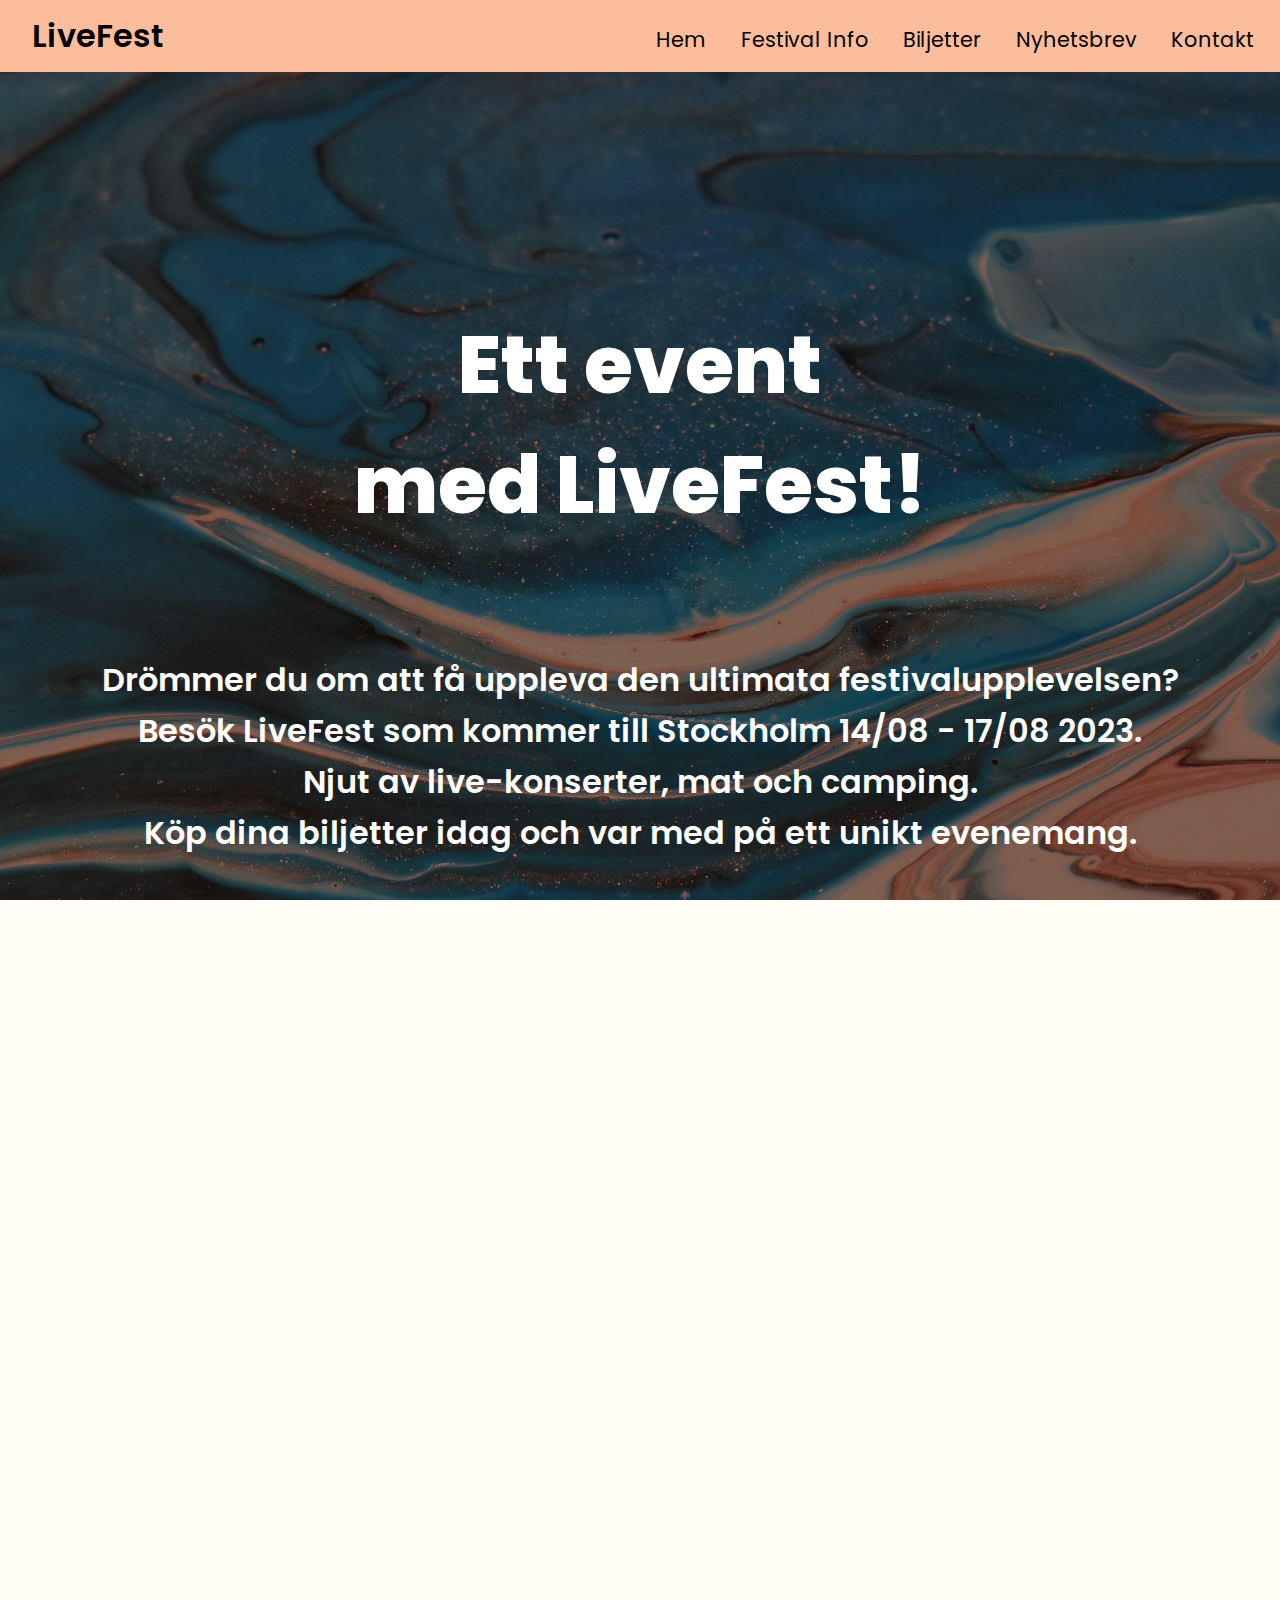
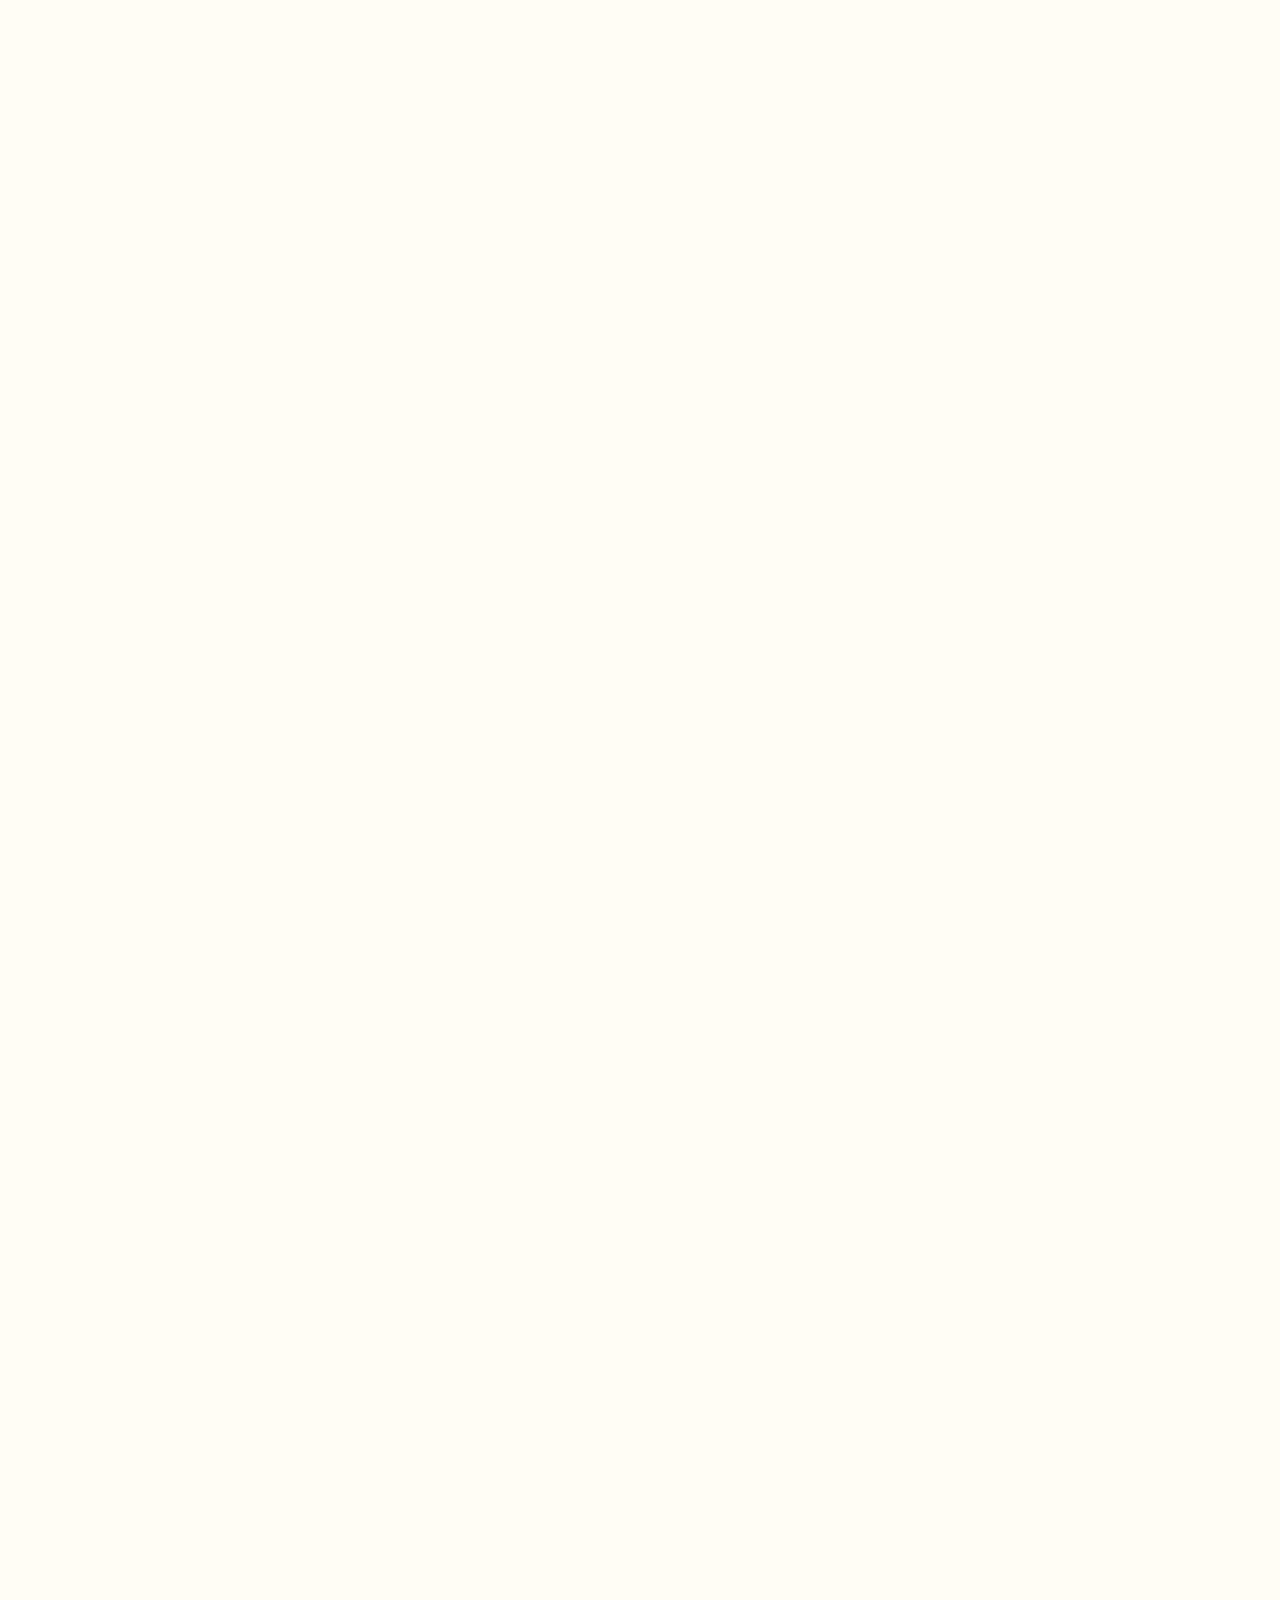
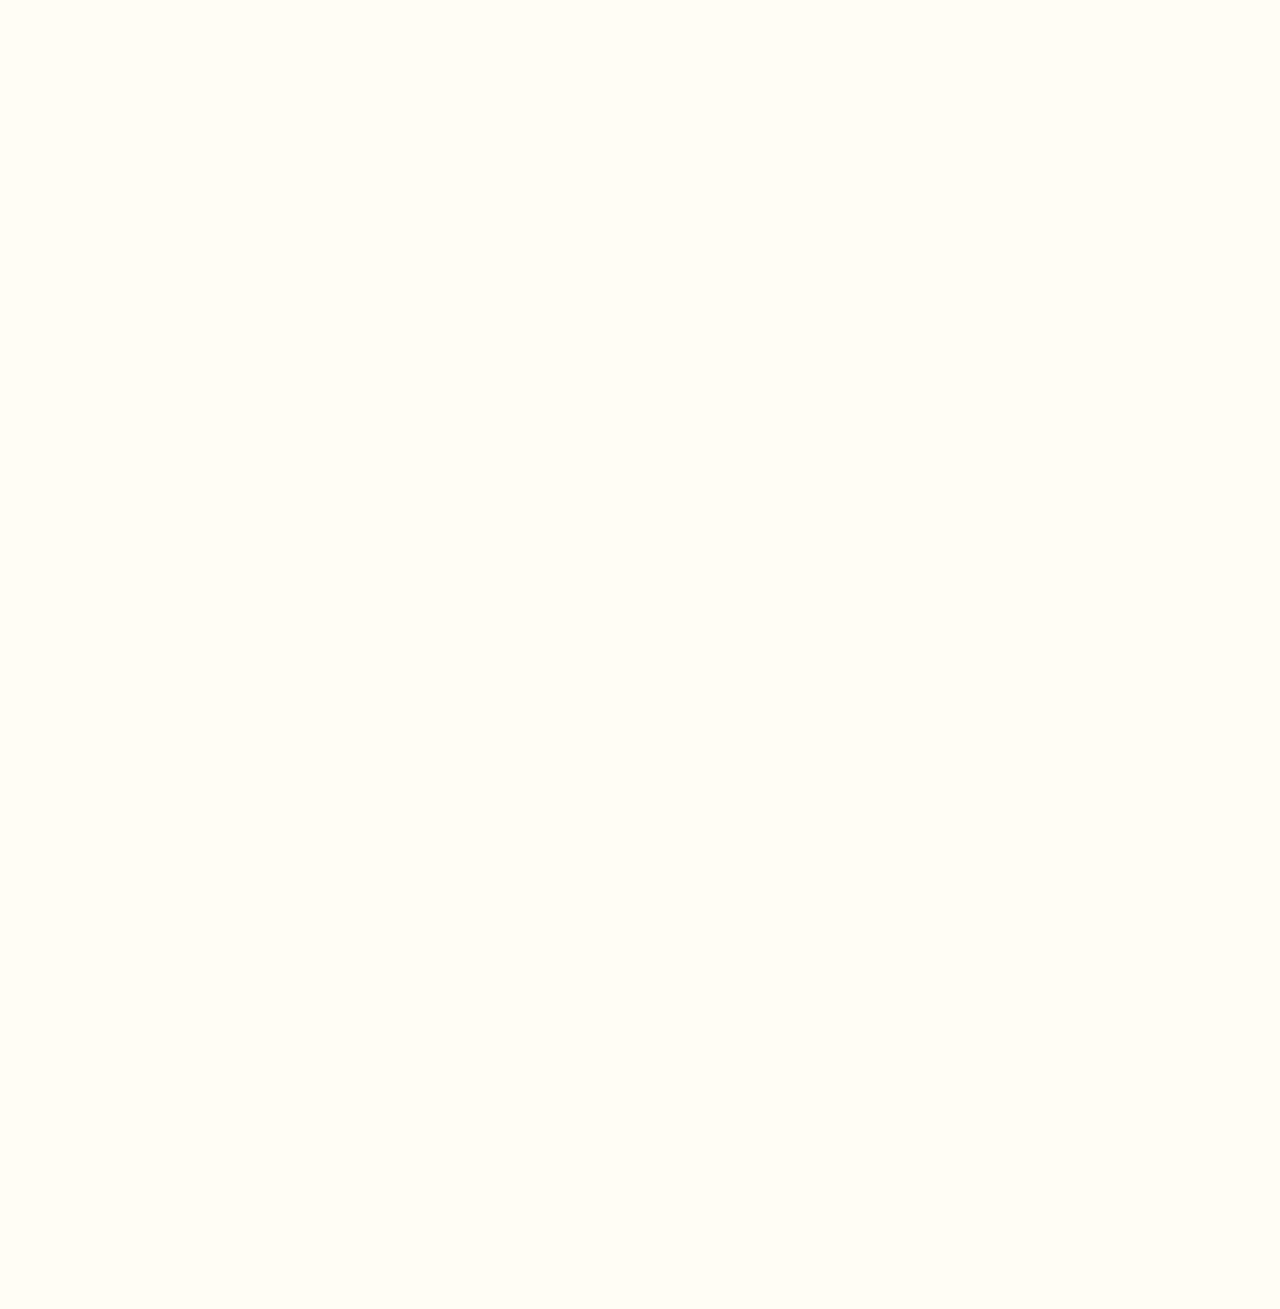
<file: index.html>
<!DOCTYPE html>
<html lang="sv">
  <head>
    <meta charset="UTF-8" />
    <meta http-equiv="X-UA-Compatible" content="IE=edge" />
    <meta name="viewport" content="width=device-width, initial-scale=1.0" />
    <!--SEO, Sökmotoroptimering-->
    <meta name="description" content="Sveriges största festival" />
    <!--Title shows in the tab in the browser window-->
    <title>Live Fest</title>
    <!--Link to CSS-->
    <link href="style.css" rel="stylesheet" />
    <!-- Validated OK 2022-09-12-->
  </head>

  <!--
    1. Navbar
    2. Hero-section
    3. Grid, tickets and info
    4. Grid, img and text
    5. Newsletter form
    6. Footer-section
   -->
  <body>
    <!-- 1.Navbar-->
    <nav class="navbar">
      <div class="brand-title">LiveFest</div>
      <!-- Navbar-->
      <div class="navbar-links">
        <ul>
          <li><a href="#">Hem</a></li>
          <li><a href="#">Festival Info</a></li>
          <li><a href="#">Biljetter</a></li>
          <li><a href="#newsletter-container">Nyhetsbrev</a></li>
          <li><a href="#">Kontakt</a></li>
        </ul>
      </div>
      <div class="menu-container">
        <div class="menu-btn"></div>
        <div class="menu-btn"></div>
        <div class="menu-btn"></div>
      </div>
    </nav>
    <!-- Validated OK 2022-09-12 -->

    <!-- 2. Hero Section -->
    <main class="main-content">
      <section class="hero-image">
        <div class="hero-text">
          <h1 class="event-heading">Ett event <span>med LiveFest!</span></h1>
          <p class="info-text">
            Drömmer du om att få uppleva den ultimata festivalupplevelsen?
            <span>
              Besök LiveFest som kommer till Stockholm 14/08 - 17/08 2023.
            </span>
            <span>Njut av live-konserter, mat och camping.</span>
            Köp dina biljetter idag och var med på ett unikt evenemang.
          </p>
          <div class="hero-buttons">
            <button class="btn1" onclick="window.location.href='#'">
              Köp Biljetter
            </button>
            <button class="btn2" onclick="window.location.href='#'">
              Line-Up
            </button>
          </div>
        </div>
      </section>
      <!-- Hero Section Validated OK -->

      <!-- 3. Grid, tickets and info -->

      <section id="grid-container">
        <div class="grid-image"></div>
        <div class="heading-size">
          <div class="heading-container">
            <h2 class="heading-setting">Festival Info &</h2>
            <h2 class="heading-setting">Biljetter</h2>
          </div>
          <p class="paragraph-setting">
            LiveFest är en musikfestival som kommer till Stockholm under
            sommaren 2023! Där du kan se dina favoritartister live! Det kommer
            vara en fullspäckad line-up med olika artister, band och komiker.
            Välj mellan festivalpaketet, konsertbiljetter eller endast
            campingbiljett. Så får du tillgång till olika aktiviteter som
            LiveFest har att erbjuda under helgen!
          </p>
        </div>
      </section>

      <!-- VALIDATE GRID, TICKETS AND INFO! -->

      <!-- 4. Grid, img and text -->
      <section class="festival-grid-container">
        <div id="content1"></div>
        <div id="content2">
          <h2>Vi skyddar din säkerhet</h2>
          <p>
            Att gå på festival ska vara en rolig upplevelse, för alla. Det är
            därför vi jobbar hårt för att hålla säkerhetsnivån allra högst. Med
            hjälp utav LiveFest bemannade säkerhets-team hjälper vi våra
            besökare att känna sig trygga och säkra under hela festival helgen.
            Alla incidenter rapporteras och polisanmäls.
          </p>
        </div>
        <div id="content3"></div>
        <div id="content4">
          <h2>Attraktioner & Aktiviteter</h2>
          <p>
            LiveFest erbjuder inte bara musik och konserter. Utan också
            åkattraktioner och spelaktivitet. Var med och tävla om
            backstage-passes eller VIP-platser genom att tjäna poäng efter varje
            åk eller spel.
          </p>
        </div>
      </section>

      <!-- 5.Newsletter-form -->

      <section class="newsletter-article">
        <section id="newsletter-container">
          <section class="newletter-image"></section>
          <section class="Subscribe-newsletter-text">
            <div class="subscribe-title">
              <h2 class="Subscribe">Prenumerera På LiveFests Nyhetsbrev!</h2>
            </div>
            <p class="newsletter-text">
              Registrera dig och för att få exklusiva erbjudanden, info och
              nyhetsuppdateringar för att inte missa något nytt på LiveFest. Du
              blir alltid uppdaterad om det senaste nytt. Bli notificerad när
              just dina favoritartister är bokade för spelningar. Du har förmån
              att beställa mat och åk biljetter via appen eller via din
              personliga kod som du får på din angivna e-postadress.
            </p>
            <form class="news-form">
              <input
                type="email"
                placeholder="Ange e-post"
                name="email"
                size="40"
              />
              <button class="form-btn" type="submit">Sicka</button>
            </form>
          </section>
        </section>
      </section>
    </main>
    <!-- Newsletter-form Validated OK-->

    <!-- 6. Footer-section -->
    <footer id="footer-grid-container">
      <div id="footer-link1">
        <a href="#">Hitta hit</a>
        <a href="#">Tillgänglighet</a>
        <a href="#">Kontakta Oss</a>
      </div>
      <div id="footer-link2">
        <a href="#">FAQ</a>
        <a href="#">Öppentider</a>
        <a href="#">Åldersgräns</a>
      </div>
      <div id="footer-link3">
        <a href="#">Privacy</a>
        <a href="#">Partners</a>
        <a href="#">COVID</a>
      </div>
    </footer>
    <!-- Footer Validated OK-->
    <!-- Everything is Validated OK -->
  </body>
</html>
</file>
<file: style.css>
/*Importing Goole web font Poppins*/
@import url('https://fonts.googleapis.com/css2?family=Metal+Mania&family=Poppins:wght@300;400;500;600&family=Roboto:wght@100;300;400;500;700;900&display=swap');

/*  1. Navbar
    2. Hero-section
    3. Grid, tickets and info
    4. Grid, img and text
    5. Newsletter form
    6. Footer-section*/


*{
 font-family: Poppins;
 box-sizing: border-box;
 padding: 0;
 margin: 0;
}

body, html{
 background-color: #fffdf4e2; 
  scroll-behavior: smooth;
  overflow-x: hidden;
  height: 100%;
}

/*1. Navbar*/

/*Responsive Navbar*/
@media screen and (min-width:360px){
  .navbar{
    display: flex;
    align-items: center;
    justify-content: space-between;
    width: 100%;
    height: 7vh;
    background-color: #FCBD9C;
  }

  .brand-title{
    display: flex;
    height: 100%;
    align-items: center;
    font-weight: 600;
    font-size: 1.9rem;
    width: 40%;
    margin-left: 1rem;
  }

  .navbar-links{
    display: none;
  }

  .menu-container {
    display: flex;
    flex-direction: column;
    justify-content: center;
    height: 100%;
    padding-right: 5.5vw;
  }

  .menu-btn{
    width: 35px;
    height: 5px;
    background-color: black;
    margin: 3px 0;
  }

}

/*Desktop-mode Navbar*/

@media screen and (min-width:800px) {
  .navbar{
  display: flex;
  background-color: #FCBD9C;
  height: 8vh;
  align-items: baseline; /*To make brand- title text and nav-links on the same line*/
  }

  .brand-title{
    font-weight: 600;
    font-size: 2rem;
    width: 30%;
    margin-left: 2rem;
  }

  .menu-container {
    display: none;
  }

  ul{
    display: flex;
  }

  .navbar-links{
  display: flex;
  width: 100%;
  justify-content: end;
  font-size: 1.3rem;
  align-items: center;
  }

  .navbar ul li {
  list-style: none;
  margin-left: 1vh;
  display: block;
  transition: transform 0.5s;
  }

  .navbar ul li:hover{
  transform: scale(1.1);
  }

  .navbar ul li a {
    text-decoration: none;
    color: black;
    margin-right: 2vw;
  }

}
/*Navbar Validated OK*/

/*Responisve Hero-section*/

@media screen and (min-width:360px) {
  .hero-image{
    height: 95vh;
    background-image: linear-gradient(rgba(0, 0, 0, 0.5), rgba(0, 0, 0, 0.5)),url("img/5.jpg");
    width: 100%;
    background-size: cover;
    background-position: center;
    background-repeat: no-repeat;
    position: relative;
  }

  .hero-text{
    top: 8.5%;
    display: flex;
    height: 50%;
    width: 100%;
    flex-direction: column;
    text-align: center;
    justify-content:center;
    color: 	#fff;
    position: absolute;
  }

  p span{
    display: block;
  }

  h1 span{
    display: block;
  }

  .hero-text h1{
    font-size: 2.9rem;
    font-weight: 800;
    margin: 2vh;
  }

  p.info-text{
    font-weight: 600;
    font-size: 1.2rem;
    margin-top: 0.5rem;
    padding: 3vh;
    height: 50vh;
    text-align: center;
    line-height: 1.6;
  }

  .hero-buttons{
    display: flex;
    flex-direction: column;
    width: 100%;
    height: 100%;
    align-items: center;
    justify-content: center;
    gap: 20px; 
    margin-top: 3vh;
    margin-bottom: -190px;
  }

  .btn1, .btn2{
    width: 10rem;
    font-size: 1rem;
    padding: 10px 0px;
    background-color: #fec5bb;
    border: none;
    color: #3A3A3A;
    text-align: center;
    text-decoration: none;
    border-radius: 18px;
    cursor: pointer;
    }
}

/* 2. Desktop- Hero Section*/
@media screen and (min-width:800px) {
  .hero-image{
    background-image: linear-gradient(rgba(0, 0, 0, 0.5), rgba(0, 0, 0, 0.5)),url("img/5.jpg");
    width: 100%;
    height: 130vh;
    background-size: cover;
    background-position: center;
    background-repeat: no-repeat;
    position: relative;
  }

  .hero-text{
    display: flex;
    height: 50%;
    width: 100%;
    flex-direction: column;
    text-align: center;
    justify-content:center;
    color: 	#fff;
    position: absolute;
    top: 16%;
  }

  .hero-text h1{
    font-size: 5rem;
    font-weight: 800;
    margin: 2vh;
    margin-top: 30vh;
  }

  p span{
    display: block;
  }

  h1 span{
    display: block;
  }

  p.info-text{
    font-weight: 600;
    padding: 3vh;
    height: 50vh;
    text-align: center;
    font-size: 2rem;
    line-height: 1.6;
    margin-top: 4rem;
  }

  .hero-buttons{
    margin-top: 8vh;
    display: flex;
    flex-direction: row;
    align-items: center;
    justify-content: center;
    gap: 60px;
    margin-bottom: 6vh;
    }

  .btn1, .btn2{
    background-color: #fec5bb;
    border: none;
    color: #3A3A3A;
    padding: 14px 26px;
    text-align: center;
    text-decoration: none;
    font-size: 1.2rem;
    border-radius: 18px;
    cursor: pointer;
    width: 200px;
  }

}

/*3. Grid, tickets and info*/

/*Responsive Grid, tickets and info*/

@media screen and (min-width: 360px) {
  #grid-container {
    display: grid;
    grid-template-columns: 1fr;
    grid-template-rows: 1fr 1fr;
    grid-column-gap: 2vw;
    width: 100%;
    height: 100%;
    grid-template-areas:
    "image"
    "text";
    padding: 3vh 10vw;
  }

  .grid-image {
    grid-area: image;
    background-image:url(img/b.jpg);
    background-size: cover;
    background-position: center center;
    width: 100%;
  }

  .image{
    grid-area: image;
  }

  .grid-text {
    grid-area: text;
  }

  .heading-setting {
    font-size: 2.9rem;
    margin-top: 2%;

  }

  .paragraph-setting {
    font-size: 1rem;
    font-weight: 400;
    height: 100%;
  }

}

/* Made the grid tickets & info image higher */
@media screen and (min-width: 700px){
  .grid-image{
    height: 55vh;
  }
}

@media screen and (min-width:800px){
  #grid-container {
    display: grid;
    grid-template-columns: 1fr 1fr;
    grid-template-rows: 1fr 1fr;
    grid-column-gap: 2vw;
    width: 100%;
    height: 94vh;
    /* padding: 2vh 10vw; */
    padding: 10vh 10vw;
    grid-template-areas:
    "image text"
    "image text";
  }
  
  .grid-image {
    grid-area: image;
    background-image: url(img/b.jpg);
    background-size: cover;
    background-position: center center;
  }
  
  .grid-text {
    grid-area: text;
  }
  
  .heading-setting {
      color: #3a3a3a;
      display: flex;
      flex-direction: column;
      font-size: 4rem;
      line-height: .92;
      letter-spacing: -1px;
      font-weight: 800;
  }
  
  .heading-container {
    display: flex;
    flex-direction: column;
    margin: 0 0 1.6rem;
    padding: 0.6rem 1rem 0 0.6rem;
  }
  
  .paragraph-setting {
    display: flex;
    width: 100%;
    height: 100%;
    color: #3a3a3a;
    font-size: 1.3rem;
    line-height: 1.3;
    padding: 0.6rem 1rem 0 0.6rem;
  }
}

/*4. Grid, img and text*/

/*Responsive Grid, img and text*/
@media screen and (min-width: 360px) {
  .festival-grid-container{
    display: grid;
    grid-template-columns: 1fr;
    grid-template-rows: 1fr 1fr 1fr 1fr;
    grid-template-areas:  "content1"
                          "content2"
                          "content3"
                          "content4";
    height: 190vh;
  }


  #content1{
    grid-area: content1;
    margin: 2vh 5vw;
    background-color: #cc7a6613;
    background-image: url(img/info.jpg);
    background-size: cover;
    background-position: center center;
  }

  #content2{
    margin: 0;
    padding: 0;
    grid-area: content2;
    display: flex;
    height: 100%;
    flex-direction: column;
    justify-content: center;
    background-color: #fffdf4e2;
    text-align: center;
  }

  #content2 h2{
    font-size: 2.9rem;
  }
  #content2 p{
    font-size: 1rem;
    font-weight: 400;
    padding-bottom: 1.5rem;
    line-height: 1.6;
    margin-left: 50px;
    margin-right: 50px;
    }

  #content4{
    grid-area: content4;
    background-color: #fffdf4e2;
    text-align: center;
    display: flex;
    flex-direction: column;
    justify-content: center;
  }

  #content2 h2{
      font-size: 2.5rem;
      padding: 1.5rem;
  }

  #content2 p{
    font-size: 1rem;
    font-weight: 400;
    line-height: 1.6;
    margin-left: 50px;
    margin-right: 50px;
    }

    #content4 h2{
      font-size: 2rem;
      padding: 1.5rem;
    }

    #content4 p{
      font-size: 1rem;
      margin: 0;
      padding: 0 3vw 5vh 3vw;
      line-height: 1.6;
      }

  #content3{
    grid-area: content3;
    margin: 2vh 5vw;
    background-color: #fffdf4e2;
    background-image: url(img/j.jpg);
    background-size: cover;
    background-repeat: no-repeat;
    background-position: center;
  }

}

/* Make the two grid images higher */
@media screen and (min-width: 700px){
  #content1{
    height: 55vh;
  }

  #content3{
    height: 55vh;
  }
} 

/* Desktop - Grid img and text  */

@media screen and (min-width:800px){

  .festival-grid-container{
    display: grid;
    height: 120vh;
    grid-template-columns: 1fr 1fr;
    grid-template-rows: 1fr 1fr;
    grid-template-areas: "content2 content1"
                          "content3 content4";
  
  }
  
  #content1{
    background-color: #fffdf4e2;
    grid-area: content1;
    background-image: url(img/info.jpg);
    background-size: cover;
    background-position: center center;
    padding: 0;
    margin: 0;
    height: 100%;
  }
  
  #content2{
    display: flex;
    flex-direction: column;
    height: 100%;
    justify-content: center;
    background-color: #fffdf4e2;
    grid-area: content2;
    text-align: center;
  }
  
  #content2 h2{
    font-size: 2.5rem;
    padding: 1.5rem;
  }
  
  #content2 p{
  font-size: 1.2rem;
  line-height: 1.6;
  margin-left: 50px;
  margin-right: 50px;
  }
  
  #content3{
    background-color: #fffdf4e2;
    grid-area: content3;
    background-image: url(img/j.jpg);
    background-size: cover;
    background-repeat: no-repeat;
    background-position: center;
    padding: 0;
    margin: 0;
    height: 100%;
  }
  
  #content4 h2{
    font-size: 2.5rem;
    padding: 1.5rem;
  }
  
  #content4 p{
  font-size: 1.2rem;
  line-height: 1.6;
  }
  
  #content4{
    background-color: #fffdf4e2;
    grid-area: content4;
    text-align: center;
    display: flex;
    flex-direction: column;
    justify-content: center;
  }

} 


/*5. Newsletter form*/

/*Responsive newsletter*/

@media screen and (min-width: 360px){
  #newsletter-container{
   background-image: linear-gradient(rgba(200, 203, 223, 0.753), rgba(231, 202, 233, 0.73)), url(img/news3.jpg);
    color: black;
    width: 100%;
    height: 100%;
    display: flex;
    align-items: center;
    background-size: cover;
  }
  
  .newsletter-article{
    width: 100%;
    display: flex;
  }

  .news-form{
    margin: 0 auto;
    display: flex;
    flex-direction: column;
    max-width: 500px;
    padding:2rem;
    justify-content: center;
    align-items: center;
  }

  .Subscribe-newsletter-text{
    display: flex;
    flex-direction: column;
    margin-bottom: 20vh;
  }

  .Subscribe-newsletter-text .Subscribe{
    font-size: 1.9rem;
    text-align: center;
    width: 100%;
    display: flex;
    align-items: center;
    justify-content: center;
    margin-top: 6rem;
  }

  .subscribe-title{
    margin-bottom: 1rem;
  }

  .newsletter-text{
    font-size: 1.1rem;
    font-weight: 400;
    line-height: 1.6;
    padding: 2rem;
    font-weight: 500;
    text-align: center;
  }

  input{
    margin: 5px 0 10px;
    padding: 10px;
    border-radius: 3px;
    height: 2.9rem;
    width: 100%;
    line-height: normal;
    border: none;
    display: flex;
    justify-content: center;
    align-items: center;
  }

  .form-btn{
    background-color: red;
    margin: 10px;
    padding: 0.7rem 4rem;
    margin-top: 2rem;
    font-size: 0.9rem;
    color: #fff;
    border: none;
    border-radius: 5px;
    }
}

/* Desktop - Newsletter */
@media screen and (min-width:800px){
  #newsletter-container{
    width: 100%;
    height: 120vh;
    display: flex;
    align-items: center;
    background-image: linear-gradient(rgba(200, 203, 223,0.5), rgba(101, 39, 106, 0.5)),url(img/news3.jpg);
    background-size: cover;
    color: black;
  }
  
  .Subscribe{
    font-size: 3.5rem;
    text-align: center;
  }
  
  .newsletter-text{
    font-size: 1.5rem;
    text-align: center;
  }

  .Subscribe-newsletter-text .Subscribe{
    font-size: 3.2rem;
    margin-top: 4vh;
  }
  
  .news-form{
    max-width: 500px;
    margin: 2rem auto;
    padding:2rem;
    display: flex;
    justify-content: center;
    align-items: center;
    flex-direction: column;
  }
  
  input{
    border: none;
    display: flex;
    justify-content: center;
    align-items: center;
    margin: 10px 0 10px;
    padding: 10px;
    border-radius: 3px;
    height: 2.9rem;
    width: 35rem;
  }
  
  .form-btn{
  background-color: red;
  margin: 10px;
  padding: 0.5rem 3rem;
  color: #3A3A3A;
  border: none;
  border-radius: 5px;
  cursor: pointer;
  color: #fff;
  }
  
  .form-btn:hover{
    background-color: rgba(255, 255, 255, 0.831);
    color: red;
  }
}


/*6. Footer-section*/

/* Responsive Footer-section*/

@media screen and (min-width: 360px){
  #footer-grid-container {
    display: grid;
    grid-template-columns: 1fr 1fr 1fr;
    grid-template-rows: 1fr;
    grid-template-areas: "footer-link1 footer-link2 footer-link3";       
    height: 29vh;
    width: 100%;
    background-color: #FCBD9C;
  }

  #footer-link1 a, #footer-link2 a, #footer-link3 a{
    text-decoration: none;
    color: black;
  }

  #footer-link1, #footer-link2, #footer-link3{
    display: flex;
    justify-content: center;
    flex-direction: column;
    align-items: center;
    padding: 0 1rem;
  } 

  #footer-link1{
    grid-area: footer-link1;
    
  }

  #footer-link2{
    grid-area: footer-link2;
  }

  #footer-link3{
    grid-area: footer-link3;
  }
}

/* Desktop-mode Footer */

#footer-link1 a, #footer-link2 a, #footer-link3 a{
  cursor: pointer;
}
</file>
